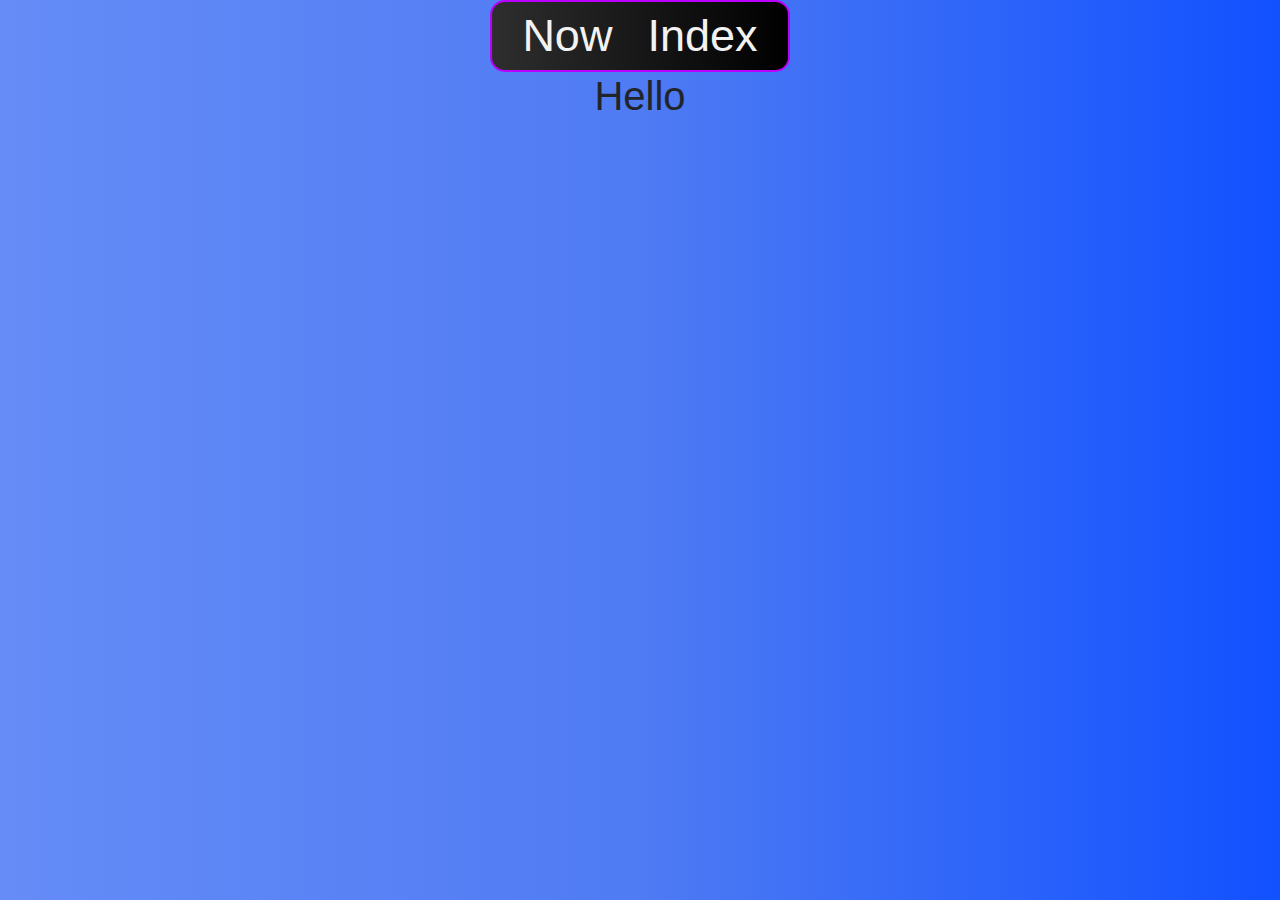
<file: index.html>
<!DOCTYPE html>
<html lang=""en">
<head>
    <meta charset="UTF-8">
    <meta http-equiv="X-UA-Compatible" content="IE=edge">
    <meta name="viewport" content="initial-scale=1, width=device-width">
    <title>Index</title>
    <link rel="icon" href="image/icon.png">
    <link rel="stylesheet" href="https://cdn.jsdelivr.net/npm/bootstrap@4.3.1/dist/css/bootstrap.min.css" integrity="sha384-ggOyR0iXCbMQv3Xipma34MD+dH/1fQ784/j6cY/iJTQUOhcWr7x9JvoRxT2MZw1T" crossorigin="anonymous">
    <link rel="stylesheet" href="styles.css">
    <link rel="stylesheet" href="navbar.css">
</head>
<div class="topnav">
        <a href="now.html">Now</a>
        <a href="index.html">Index</a>
</div>
<body>
    <h1 class="name-stats">Hello</h1>
      </div>
      <script src="script.js"></script>
</body>
</html>
</file>
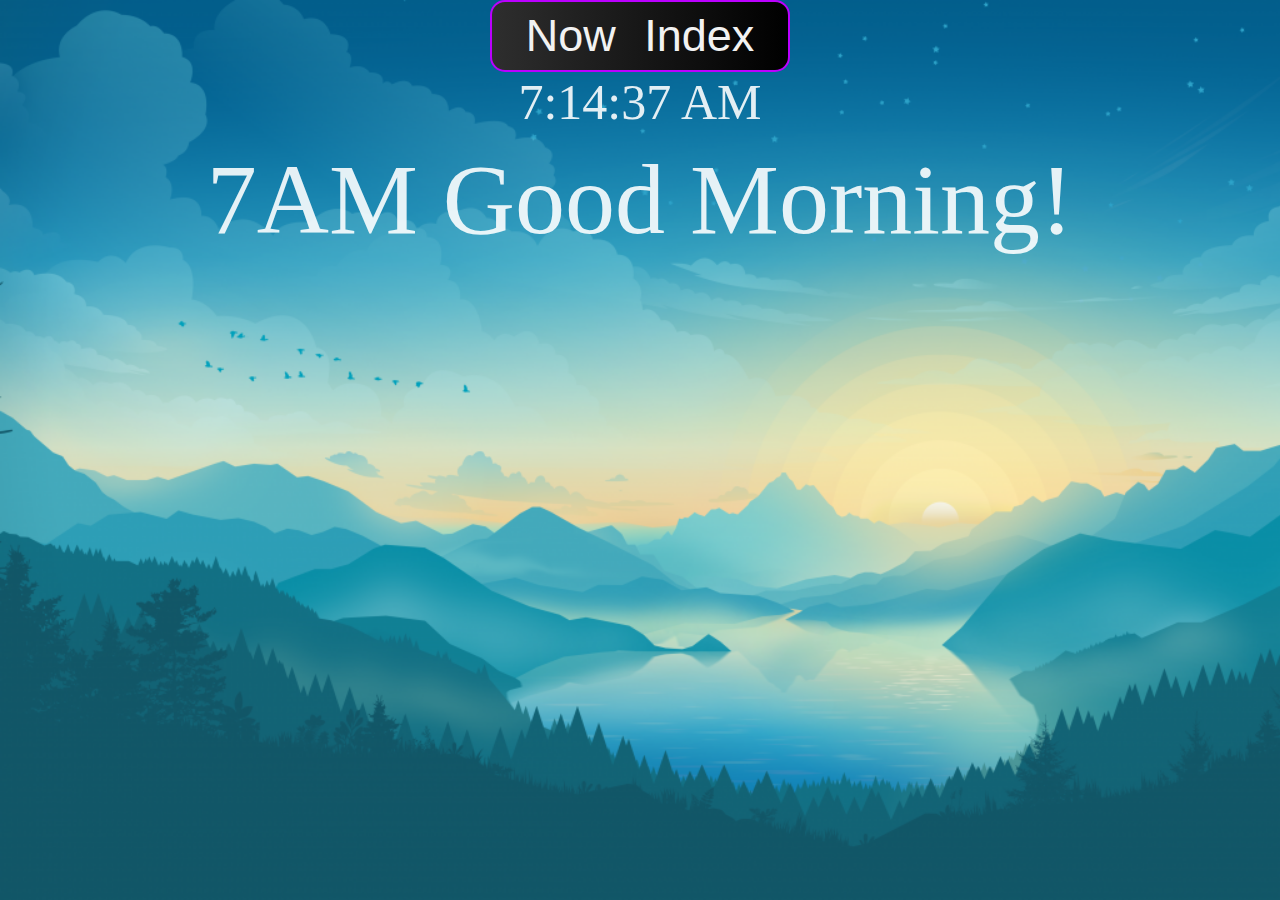
<file: now.html>
<!DOCTYPE html>
<html lang=""en">
<head>
    <meta charset="UTF-8">
    <meta http-equiv="X-UA-Compatible" content="IE=edge">
    <meta name="viewport" content="initial-scale=1, width=device-width">
    <title>Now</title>
        <link rel="icon" href="image/icon.png">
        <link rel="stylesheet" href="navbar.css">
    <link rel="stylesheet" href="https://cdn.jsdelivr.net/npm/bootstrap@4.3.1/dist/css/bootstrap.min.css" integrity="sha384-ggOyR0iXCbMQv3Xipma34MD+dH/1fQ784/j6cY/iJTQUOhcWr7x9JvoRxT2MZw1T" crossorigin="anonymous">
    <style>body{background-color: black; background-image: linear-gradient(90deg, #9665f7, #8e4ff3, #8411ff); text-align: center;}
           h1{color:rgba(255, 255, 255, 0.887); font-size: 50px; font-family:Impact}
           h2{color:rgba(255, 255, 255, 0.887); font-size: 100px; font-family:Impact}
           h3{color:rgba(255, 255, 255, 0.728);}
           .nowimg{    width: 130px;}
    </style>
</head>
<div class="topnav">
        <a href="now.html">Now</a>
        <a href="index.html">Index</a>
</div>
<body>
        <h1 id="currenttime"></h1>

</div>
</body>
<script src="script.js"></script>
</html>
</file>
<file: styles.css>
/* Main */

body {
  background-color: black;
  background-image: linear-gradient(90deg, #658cf7, #4f7bf3, #1151ff);
}


iframe{
  border-radius: none;
  border-color: none;
  border: none;
  align-items: center;
  text-align: center;
  background: none;
}


body{
  font-size: 40px;
  text-align: center;
  max-width: 300px;
  margin: auto;
}
</file>
<file: navbar.css>
/* Nav Bar */
  
  .topnav {
      background-image: linear-gradient(to right, rgb(46, 46, 46) , rgb(0, 0, 0));
      border-radius: 15px;
      border: 2px solid rgb(187, 0, 255);
      text-align: center!important;
      position: relative;
      max-width: 300px;
      margin: auto;
    }
    
    .topnav a {
      color: #f2f2f2;
      text-align: center;
      padding: 4px 12px;
      text-decoration: none;
      font-size: 45px;
      border-radius: 15px;
  
    }
    
    .topnav a:hover {
      background-color: #ddd;
      color: black;
    }
  
    .navimg {
    align-items: center;
    color: rgb(212, 255, 0);
    font-size: 15px;
    padding: 0px;
    background-color: transparent;
    margin: 0 auto;
  }
    .navimg a:hover {
    background-color: transparent !important;
    margin: 0 auto;
  }
    
  
  
  /* ACTIVE COLORS */
    .topnav a.actived {
      background-image: linear-gradient(45deg, #1c2b53, #113dac, #6d9bff);
      color: white;
    }
    .topnav a.activem {
      background-image: linear-gradient(45deg, #2F1C53, #4711ac, #A46DFF);
      color: white;
    }  
    .topnav a.activee {
        background: linear-gradient(45deg, #3ee83e, #15d215, #00cb00);
        color: white;
    }  
    .topnav a.activea {
      background: linear-gradient(45deg, #e8823e, #d96619, #c75102);
      color: white;
  }
</file>
